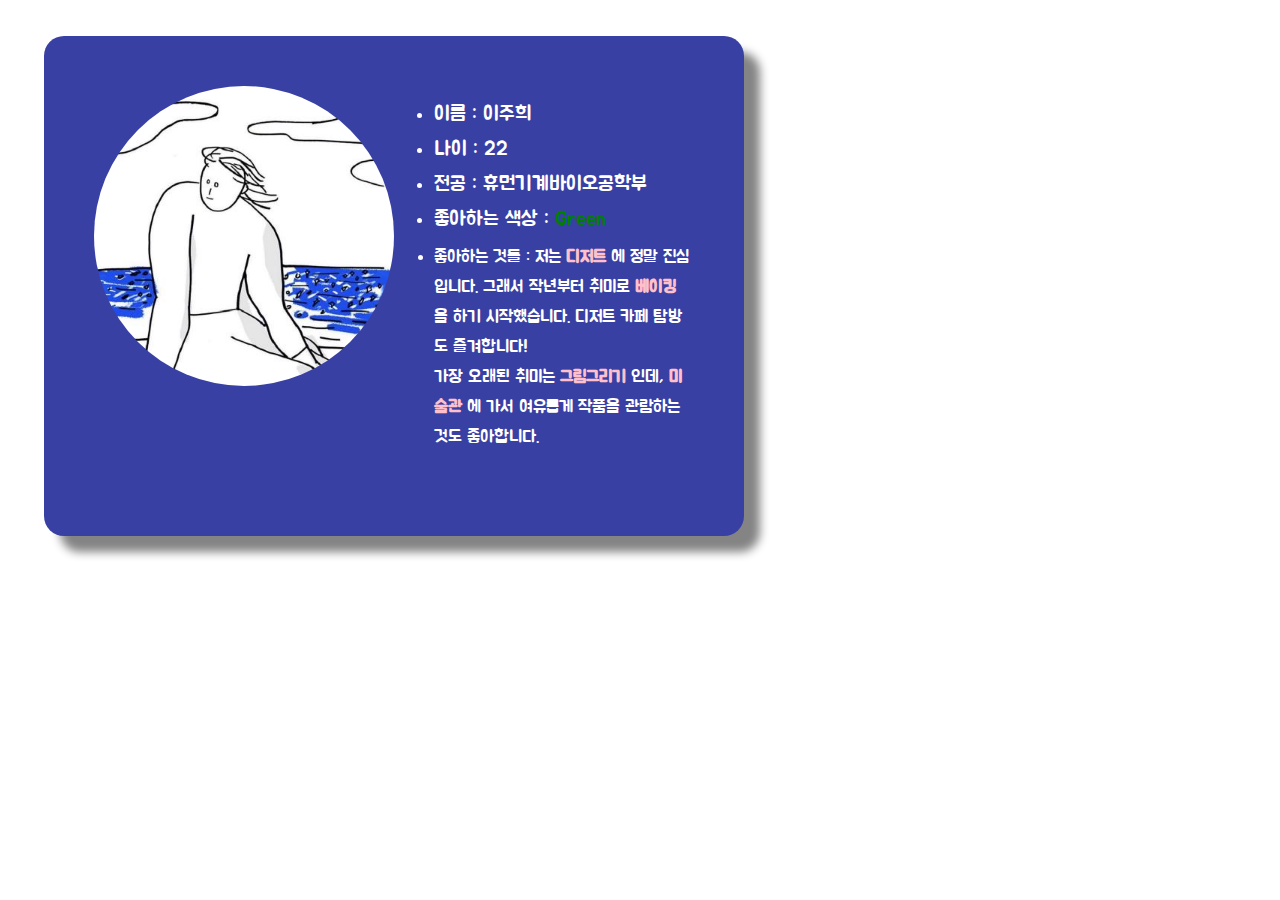
<file: 0923/index.html>
<!DOCTYPE html>
<html lang="ko">
  <head>
    <meta charset="UTF-8" />
    <meta http-equiv="X-UA-Compatible" content="IE=edge" />
    <meta name="viewport" content="width=device-width, initial-scale=1.0" />
    <link rel="stylesheet" href="style.css" />
    <!--구글 폰트-->
    <link
      href="https://fonts.googleapis.com/css?family=Jua:400"
      rel="stylesheet"
    />
    <title>Introduction</title>
  </head>
  <body>
    <div class="box">
      <!--프로필 사진-->
      <img src="./profile.jpeg" alt="profile_img" id="profile" />
      <!--자기소개-->
      <ul>
        <li>이름 : 이주희</li>
        <li>나이 : 22</li>
        <li>전공 : 휴먼기계바이오공학부</li>
        <li>
          좋아하는 색상 :
          <span class="green_color">Green</span>
        </li>
        <li class="favorites">
          좋아하는 것들 : 저는
          <strong>디저트</strong>
          에 정말 진심입니다. 그래서 작년부터 취미로
          <strong>베이킹</strong>
          을 하기 시작했습니다. 디저트 카페 탐방도 즐겨합니다!
          <br />
          가장 오래된 취미는
          <strong>그림그리기</strong>
          인데,
          <strong>미술관</strong>
          에 가서 여유롭게 작품을 관람하는 것도 좋아합니다.
        </li>
      </ul>
    </div>
  </body>
</html>
</file>
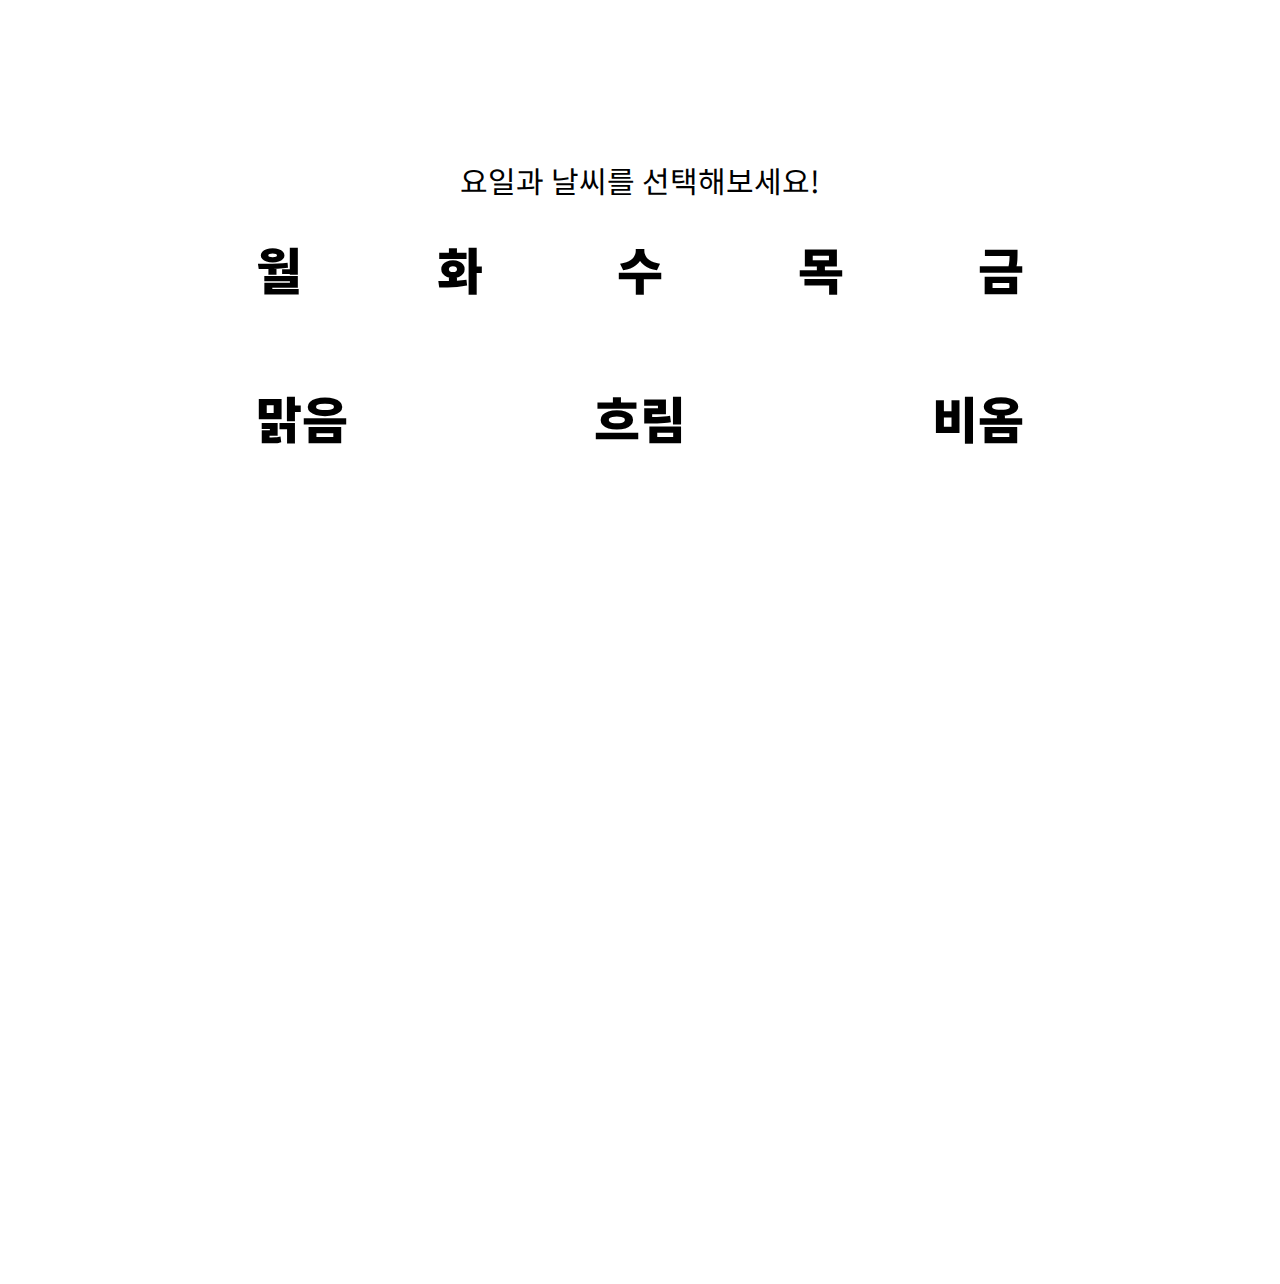
<file: 1007/index.html>
<!DOCTYPE html>
<html lang="en">
  <head>
    <meta charset="UTF-8" />
    <meta http-equiv="X-UA-Compatible" content="IE=edge" />
    <meta name="viewport" content="width=device-width, initial-scale=1.0" />
    <title>Weather</title>
    <link rel="stylesheet" href="style.css" />
  </head>
  <body>
    <p>요일과 날씨를 선택해보세요!</p>
    <section class="week_section">
      <div class="week">월</div>
      <div class="week">화</div>
      <div class="week">수</div>
      <div class="week">목</div>
      <div class="week">금</div>
    </section>
    <section class="weather_section">
      <div class="weather">맑음</div>
      <div class="weather">흐림</div>
      <div class="weather">비옴</div>
    </section>
    <div class="text"></div>
    <script src="app.js"></script>
  </body>
</html>
</file>
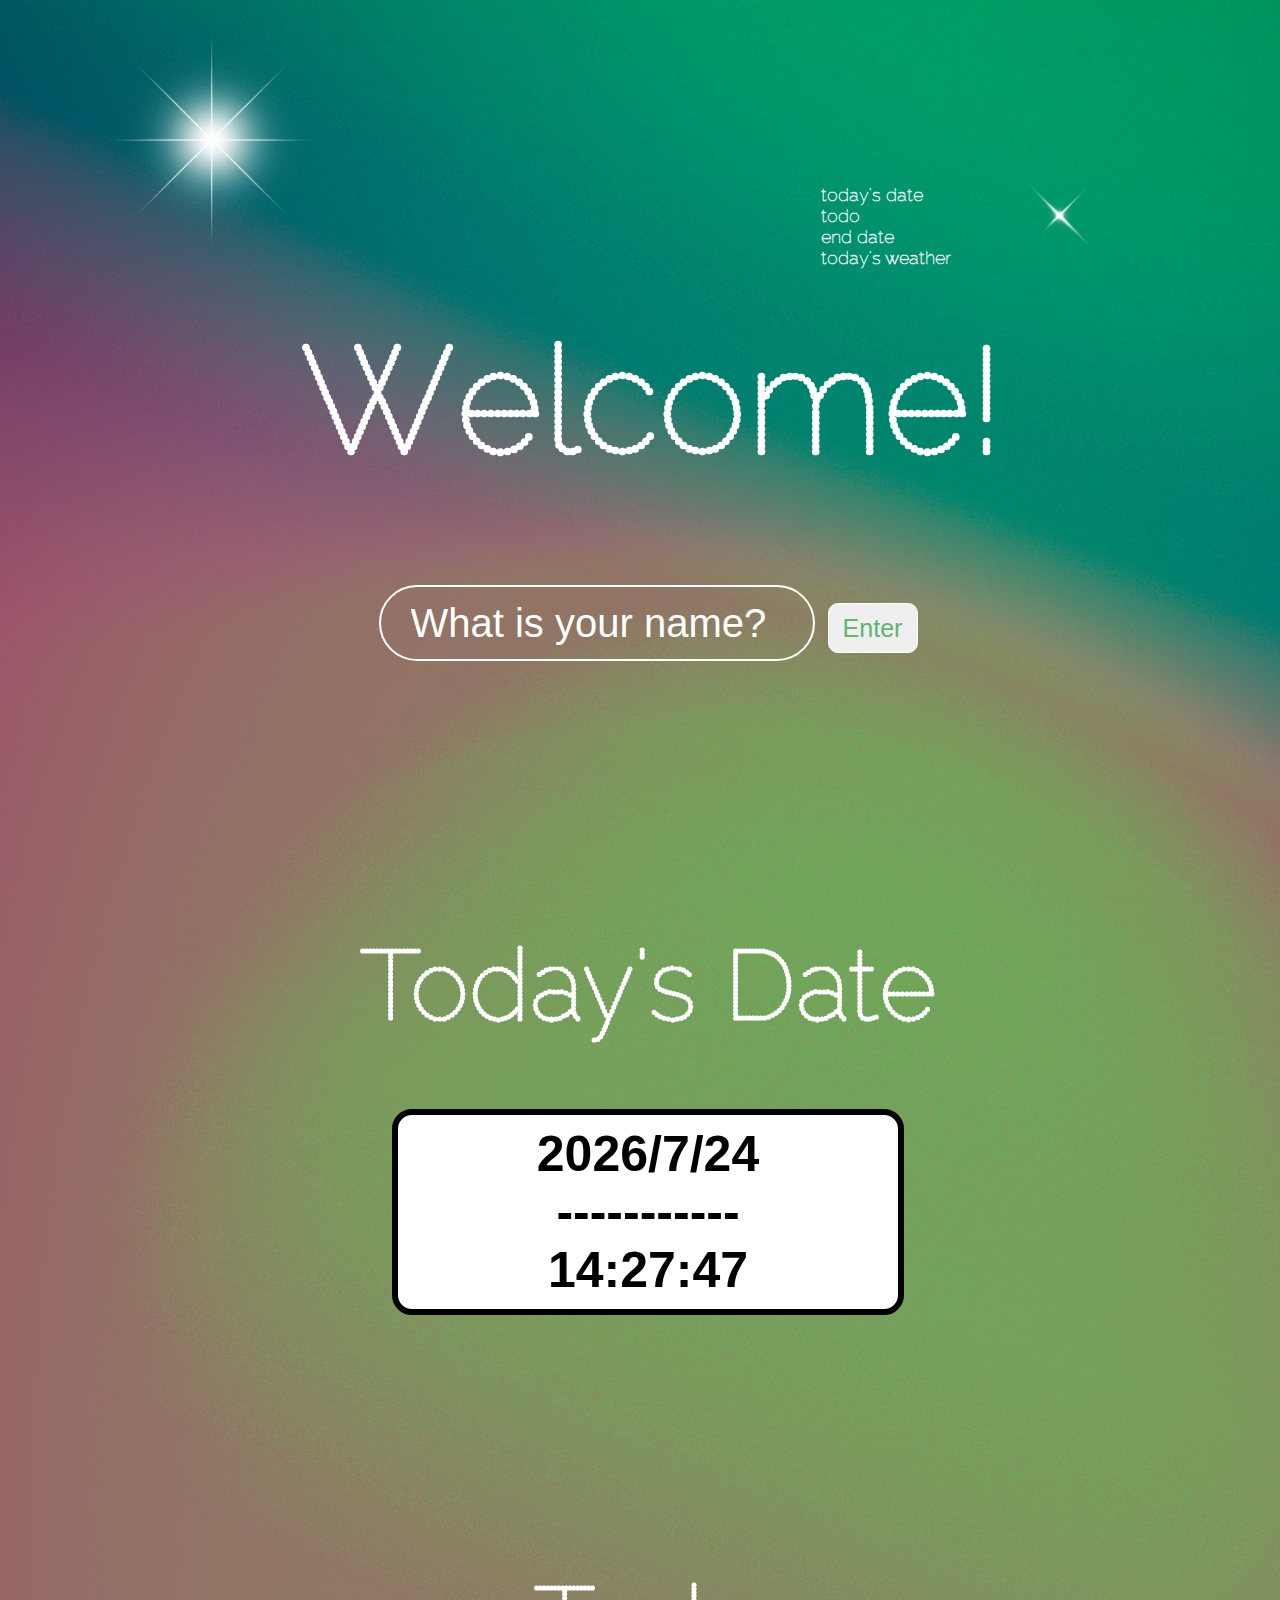
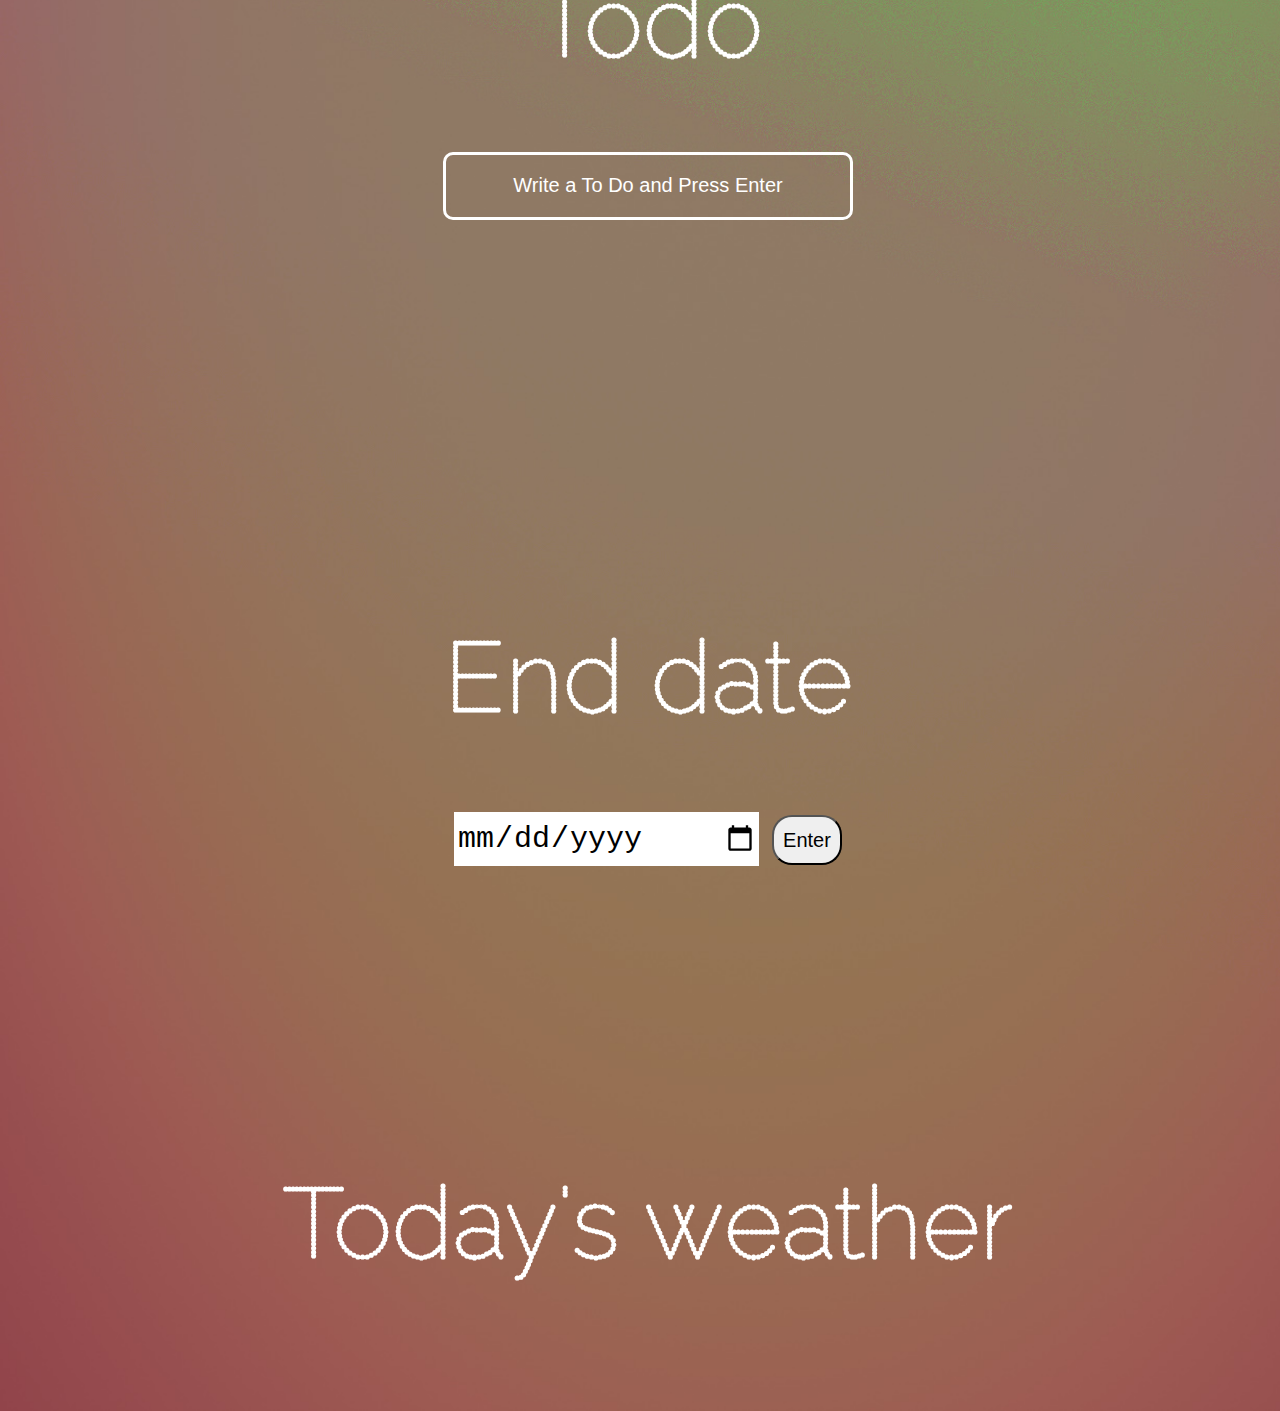
<file: 1102/index.html>
<!DOCTYPE html>
<html lang="en">
<head>
    <meta charset="UTF-8">
    <meta http-equiv="X-UA-Compatible" content="IE=edge">
    <meta name="viewport" content="width=device-width, initial-scale=1.0">
    <title>Document</title>
    <link rel="stylesheet" href="style.css">
</head>
<body>
<img src="./img/spark.png" alt="spark" id="spark">
<img src="./img/spark1.png" alt="spark2" id="spark2">
<span>
<h4>today's date <br> todo <br> end date <br> today's weather</h4>
</span>

<!--로그인-->  
<h1 class="welcome">Welcome!</h1>
<form class="hidden" id="login-form">
  <input
    required
    maxlength="15"
    type="text"
    placeholder="What is your name?"
  />
  <input type="submit" value="Enter" />
</form>
<h1 class="hidden" id="greeting"></h1>

  <!-- 날짜 -->
  <h1>Today's Date</h1>
  <h2 id="clock"></h2>

 <!--일정-->  
 <h1>Todo</h1>
   <div id="todo">
     <form id="todo-form">
       <input type="text" placeholder="Write a To Do and Press Enter" required />
     </form>
     <ul id="todo-list"></ul>
   </div>

 <!--D-day 계산--> 
 <h1 id="end">End date</h1>
 <form class="hidden" id="dDay-form">
   <input required type="date"/>
   <input type="submit" value="Enter"/>
 </form>
   <h2 class="hidden" id="d-day"></h2>

<!--날씨-->
<h1 id="weat">Today's weather</h1>
    <div id="weather">
      <span></span>
      <span></span>
    </div>
    <script src="js/clock.js"></script>
    <script src="js/d-day.js"></script>
    <script src="js/login.js"></script>
    <script src="js/todo.js"></script>
    <script src="js/weather-bg.js"></script>
</body>
</html>
</file>
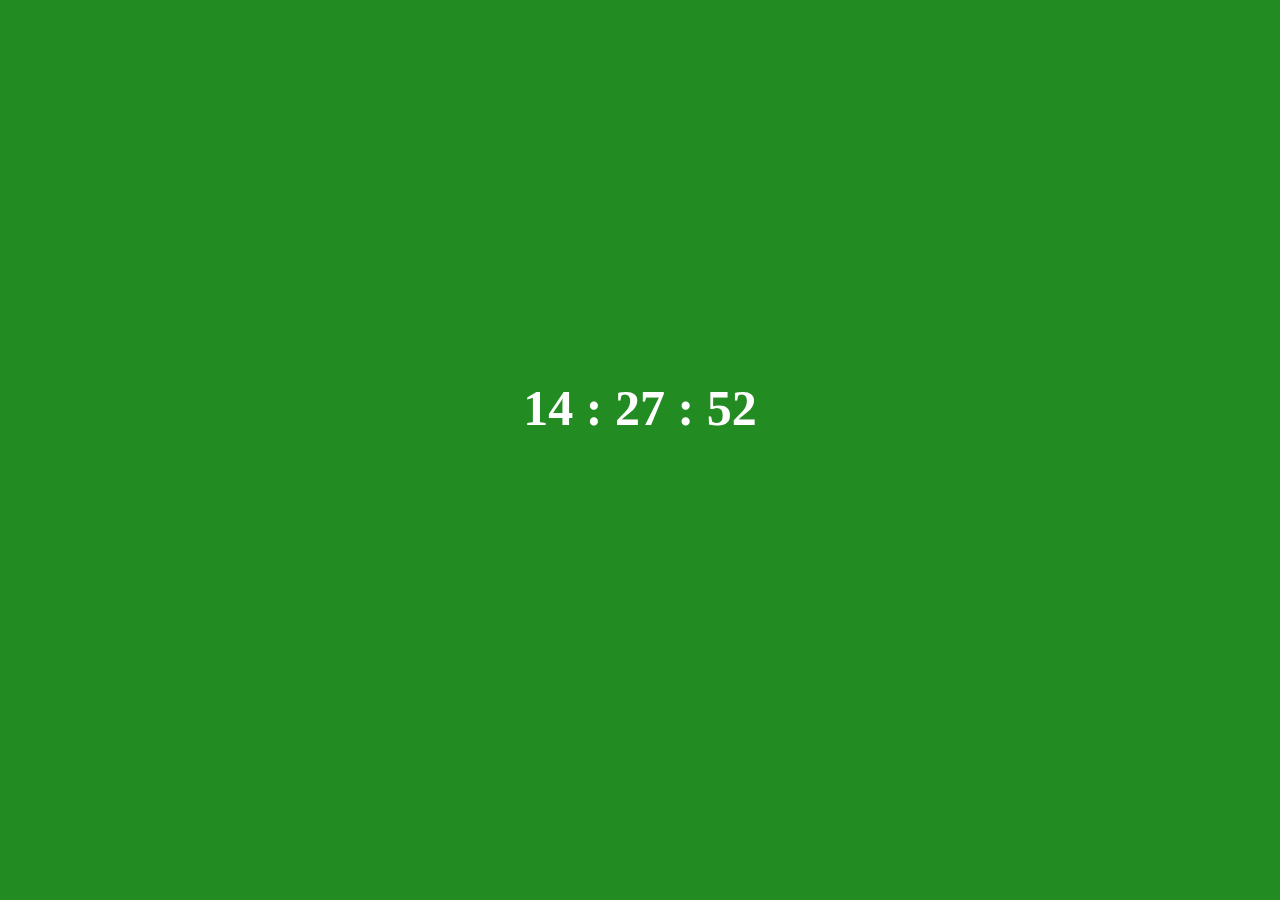
<file: clock/index.html>
<!DOCTYPE html>
<html lang="en">
<head>
    <meta charset="UTF-8">
    <meta http-equiv="X-UA-Compatible" content="IE=edge">
    <meta name="viewport" content="width=device-width, initial-scale=1.0">
    <title>Document</title>
    <link rel="stylesheet" href="style.css">
<body>
    <h2 id = clock></h2>
    <script src="app.js"></script>
</body>
</html>
</file>
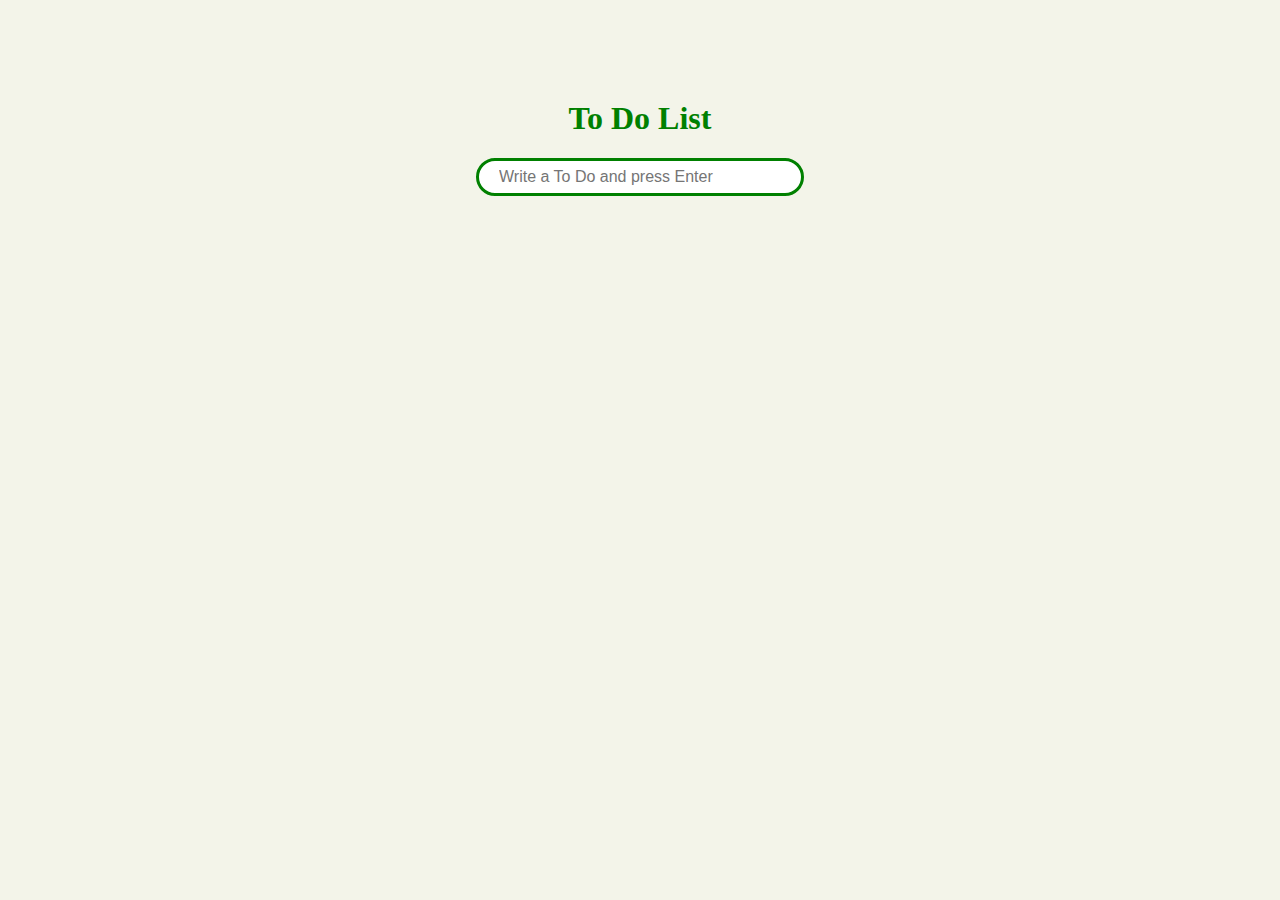
<file: todo/index.html>
<!DOCTYPE html>
<html lang="en">
<head>
    <meta charset="UTF-8">
    <meta http-equiv="X-UA-Compatible" content="IE=edge">
    <meta name="viewport" content="width=device-width, initial-scale=1.0">
    <title>Document</title>
    <link rel="stylesheet" href="style.css">
</head>
<body>
    <h1>To Do List</h1>
    <form id="todo-form">
        <input type="text" placeholder="Write a To Do and press Enter" required>
    </form>
    <ul id="todo-list"></ul>
    <script src="./app.js"></script>
</body>
</html>
</file>
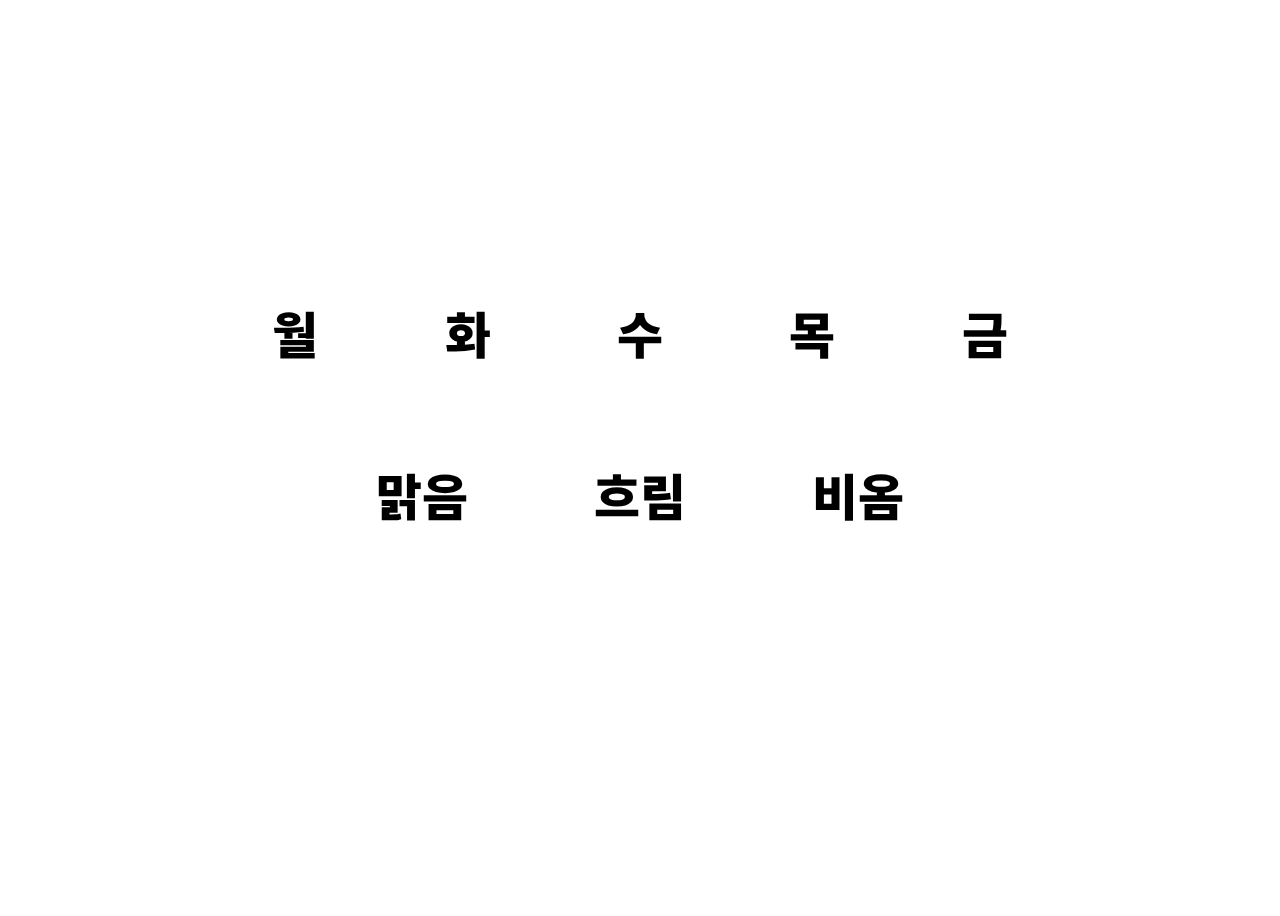
<file: 1007_refactor/homework.html>
<!DOCTYPE html>
<html lang="en">
<head>
    <meta charset="UTF-8">
    <meta http-equiv="X-UA-Compatible" content="IE=edge">
    <meta name="viewport" content="width=device-width, initial-scale=1.0">
    <title>document</title>
    <link rel="stylesheet" href="homework.css">
</head>
<body>
    <section class="week_section">
        <div class="week">월</div>
        <div class="week">화</div>
        <div class="week">수</div>
        <div class="week">목</div>
        <div class="week">금</div>
    </section>
    <section class="weather_section">
        <div class="weather">맑음</div>
        <div class="weather">흐림</div>
        <div class="weather">비옴</div>
    </section>
    <div class="text"></div>
    <script src="homework.js"></script>
</body>
</html>
</file>
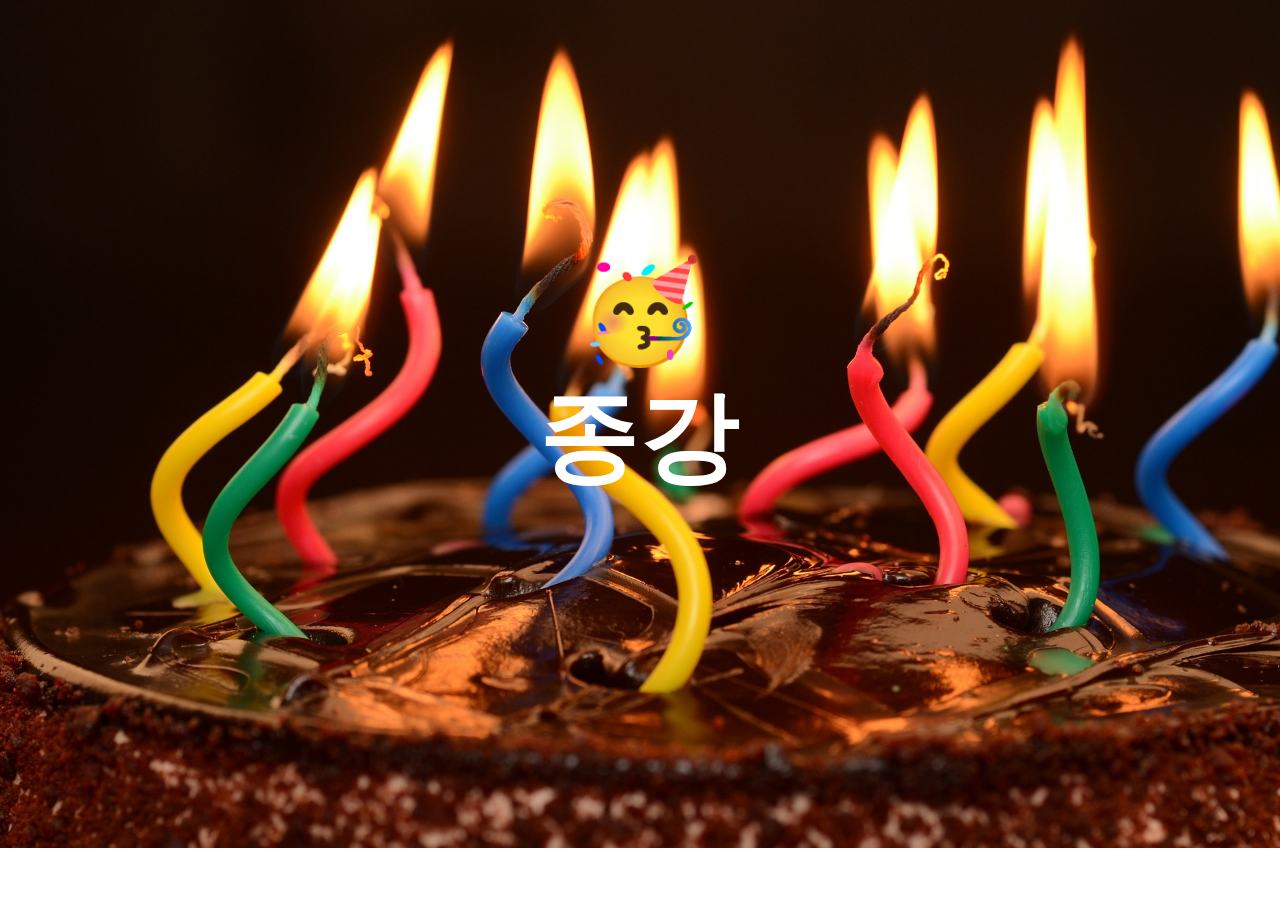
<file: 1102/celebrate.html>
<!DOCTYPE html>
<html lang="en">
<head>
    <meta charset="UTF-8">
    <meta http-equiv="X-UA-Compatible" content="IE=edge">
    <meta name="viewport" content="width=device-width, initial-scale=1.0">
    <title>Document</title>
</head>
<body>
    <h1>🥳<br>종강</h1>
    <style>
        body{
            background-image: url(./img/celebrate.jpg);
            background-repeat: no-repeat;
            background-size: cover;
        }
        h1{
            font-size: 100px;
            text-align: center;
            margin-top: 20%;
            color: white;
        }
    </style>
</body>
</html>
</file>
<file: 0923/style.css>
/* 폰트 적용 */
body {
  font-family: 'Jua';
}

/* 박스 모델 */
.box {
  display: flex;
  margin: 36px;
  padding: 50px;
  height: 400px;
  width: 600px;
  border-radius: 20px;
  background-color: #3940a3;
  box-shadow: 16px 16px 10px rgb(132, 132, 132);
}

/* 프로필 사진 */
#profile {
  width: 300px;
  height: 300px;
  border-radius: 50%;
}

/* 폰트 색상, 사이즈 설정*/
li {
  color: white;
  margin-bottom: 10px;
  font-size: 20px;
}

/* 그린 색상 적용 */
.green_color {
  color: green;
}

/* 줄간격 설정 */
.favorites {
  font-size: 17px;
  line-height: 30px;
}

/* 핵심 단어 강조 */
strong {
  color: pink;
}
</file>
<file: 1007/style.css>
@import url('https://fonts.googleapis.com/css2?family=Noto+Sans+KR:wght@300;500;900&display=swap');

body {
  font-family: 'Noto Sans KR', sans-serif;
  height: 100vh;
  display: flex;
  flex-direction: column;
  margin: 20%; /* gap 대신에 적용 */
  margin-top: 10%;
  /* gap: 10%;  Safari 최신버전 아니면 flex gap 적용안됨. */
}

p {
  font-size: 30px;
  text-align: center;
}

.week_section {
  font-size: 50px;
  font-weight: 900;
  display: flex;
  flex-direction: row;
  justify-content: space-between; /* gap 대신에 적용 */
  margin-bottom: 10%; /* gap 대신에 적용 */
}

.week_section > div {
  cursor: pointer; /* 클릭하는 부분이라는 것을 강조하기 위해 */
}

.weather_section {
  font-size: 50px;
  font-weight: 900;
  display: flex;
  flex-direction: row;
  justify-content: space-between;
  margin-bottom: 10%; /* gap 대신에 적용 */
}

.weather_section > div {
  cursor: pointer;
}

.sunny {
  background-color: skyblue;
}

.cloud {
  background-color: lightgray;
}

.rain {
  background-color: gray;
}

.text {
  font-size: 40px;
  font-weight: 900;
  text-align: center;
}
</file>
<file: 1102/style.css>
@import url('https://fonts.googleapis.com/css2?family=Codystar:wght@300&family=Raleway+Dots&display=swap');

/* digital number */
@import url('http://fonts.cdnfonts.com/css/digital-numbers');

.hidden {
    display: none;
  }

body{
  background-image: url("./img/background.jpeg");
  background-repeat: no-repeat;
  background-size: cover;
  height: 100%;
  width: 100vw;
  color: rgb(255, 255, 255);
  font-family: 'Raleway Dots', cursive;
  font-size: 50px;
  text-align: center;
}

img{
  width: 800px;
  border-radius: 50%;
}

#spark{
  width: 250px;
  position: relative;
  left: -20%;
  z-index: -1;
}

#spark2{
  width: 100px;
  position: relative;
  left: 400px;
  z-index: -1;
}

span{
  display: inline-block;
  text-align: left;
  font-size: 18px;
}

span > h4{
  margin: 0;
  padding-left: 100px;
}

.welcome{
  font-size: 150px;
  margin-top: 40px;
}

#login-form input:first-child{
  width: 400px;
  height: 70px;
  color: white;
  font-size: 40px;
  border: 2px solid white;
  border-radius: 50px;
  background: none;
  padding-left: 30px;
  margin-bottom: 200px;
}

#login-form input:first-child::placeholder{
color: white;
font-weight: 100;
}

#login-form input:last-child{
  width: 90px;
  height: 50px;
  font-size: 25px;
  color:rgb(97, 181, 114);
  border: 1px solid white;
  border-radius: 10px;
}

#greeting{
  font-size: 50px;
  margin-bottom: 250px;
}

#clock{
  display: flex;
  margin: auto;
  justify-content: center;
  background-color: white;
  width: 500px;
  border: 6px solid black;
  border-radius: 20px;
  font-family: 'Digital Numbers', sans-serif;
  font-size: 50px;
  color: black;
  padding-top: 10px;
  padding-bottom: 10px;
  margin-bottom: 250px;
}

#todo-form input{
  width: 400px;
  height: 60px;
  color: white;
  font-size: 20px;
  border: 3px solid white;
  border-radius: 10px;
  background: none;
  text-align: center;
}

#todo-form input::placeholder{
  color: white;
  font-weight: 100;
  }

#todo-list > li{
  list-style-type: none;
}  

#todo-list > li > span{
font-size: 30px;
}

#todo-list > li > button{
  width: 40px;
  height: 40px;
  margin-right: 15px;
}

#end{
  margin-top: 400px;
}

#dDay-form input:first-child{
width: 300px;
height: 50px;
font-size: 30px;
border: 2px solid white;
}

#dDay-form input:last-child{
  width: 70px;
  height: 50px;
  border-radius: 20px;
  font-size: 20px;
}

#weat{
  margin-top: 300px;
}

#weather span{
  font-size: 50px;
}

.bgimg-id{
 margin-bottom: 200px;
}
</file>
<file: clock/style.css>
body{
    background-color:forestgreen
}

#clock{
    text-align: center;
    margin-top: 30%;
    font-size: 50px;
    color: white
}
</file>
<file: todo/style.css>
body{
    background-color: rgb(243, 244, 233);
}

h1{
    color: green;
    margin-top: 100px;
    text-align: center;
}

input{
    width: 300px;
    height: 30px;
    font-size: medium;
    padding-left: 20px;
    border: 3px solid green;
    border-radius: 30px;
    display: flex;
    margin: auto;
}

#todo-list
{
    margin-top: 50px;
    text-align: center;
}

li{
    list-style-type: none;
    font-size: 20px;
    padding: 10px;
}

button{
    width: 60px;
    height: 30px;
    border: 2px solid green;
    background-color: green;
    color: white;
    font-size: 15px;
    border-radius: 5px;
    margin-left: 30px;
}
</file>
<file: 1007_refactor/homework.css>
@import url('https://fonts.googleapis.com/css2?family=Noto+Sans+KR:wght@300;500;900&display=swap');

body{
    font-family: 'Noto Sans KR', sans-serif;
    height: 100vh;
    display: flex;
    flex-direction: column;
    justify-content: center;
    gap:10%;

}

.week_section{
    font-size:50px;
    font-weight: 900;
    display: flex;
    flex-direction: row;
    justify-content: center;
    gap:10%;
}

.weather_section{
    font-size:50px;
    font-weight: 900;
    display: flex;
    flex-direction: row;
    justify-content: center;
    gap:10%;
}

.text{
    font-size:40px;
    font-weight: 900;
    text-align: center;
}
</file>
